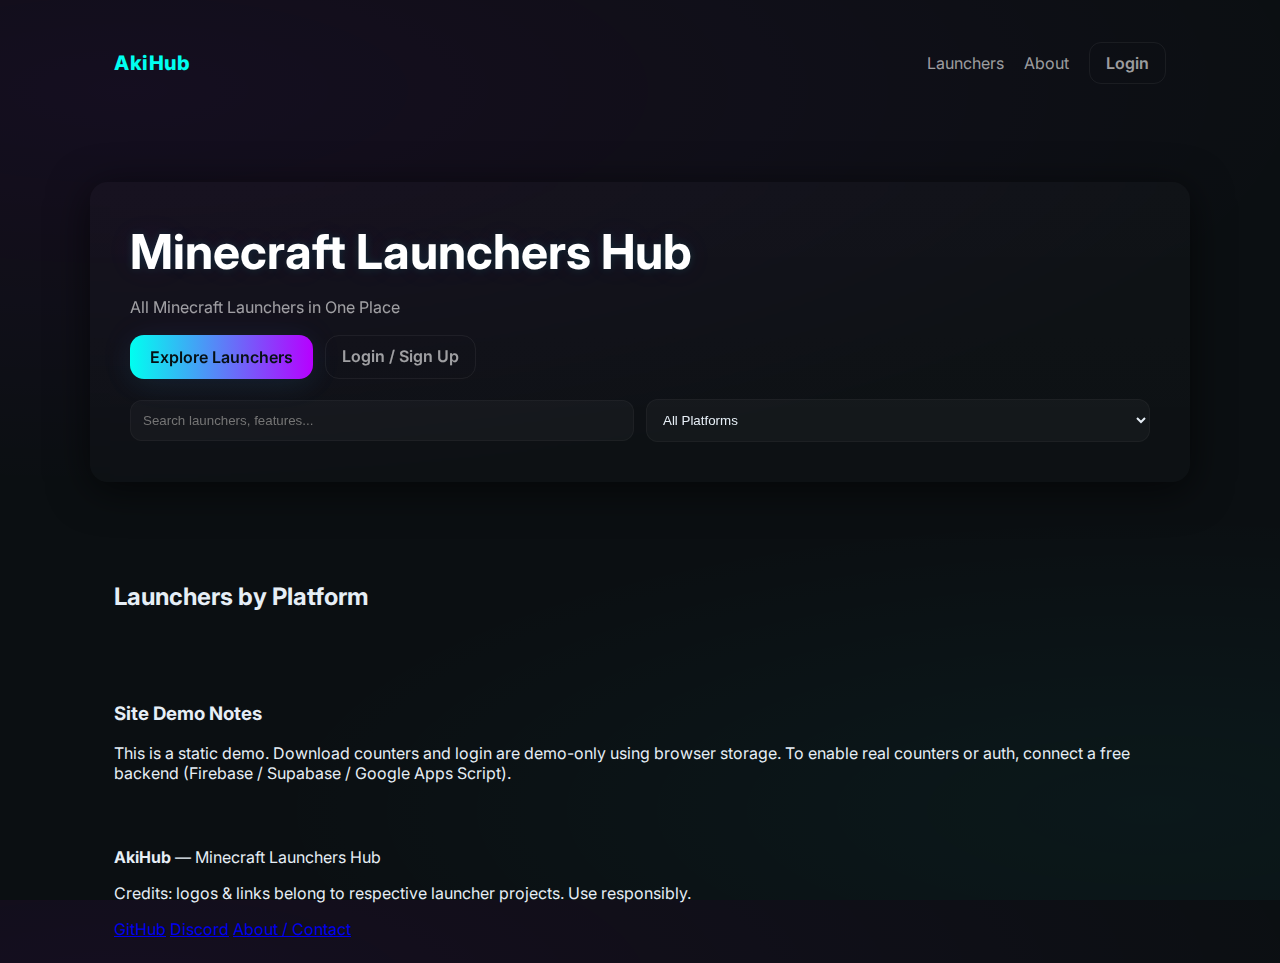
<file: index.html>
<!doctype html>
<html lang="en">
<head>
<meta charset="utf-8" />
<meta name="viewport" content="width=device-width, initial-scale=1" />
<title>AkiHub — Minecraft Launchers Hub</title>
<meta name="description" content="All Minecraft Launchers in One Place — AkiHub" />
<link rel="preconnect" href="https://fonts.gstatic.com" crossorigin>
<link href="https://fonts.googleapis.com/css2?family=Inter:wght@300;400;600;800&display=swap" rel="stylesheet">
<link rel="stylesheet" href="css/styles.css">
</head>
<body>
<header class="site-header">
<div class="container header-inner">
<a class="logo" href="/">AkiHub</a>
<nav class="nav">
<a href="#platforms">Launchers</a>
<a href="about.html">About</a>
<a href="login.html" class="btn btn-ghost">Login</a>
</nav>
</div>
</header>


<main>
<section class="hero neon-hero">
<div class="container hero-inner glass">
<h1 class="neon-title">Minecraft Launchers Hub</h1>
<p class="tagline">All Minecraft Launchers in One Place</p>
<div class="cta-row">
<a href="#platforms" class="btn btn-neon">Explore Launchers</a>
<a href="login.html" class="btn btn-outline">Login / Sign Up</a>
</div>


<div class="search-filter">
<input id="searchInput" type="search" placeholder="Search launchers, features..." class="neon-input" />
<select id="platformFilter" class="neon-select">
<option value="all">All Platforms</option>
<option value="Android">Android</option>
<option value="iOS">iOS</option>
<option value="Windows">Windows</option>
<option value="macOS">macOS</option>
<option value="Linux">Linux</option>
</select>
</div>
</div>
</section>


<section id="platforms" class="platforms container">
<h2 class="section-title">Launchers by Platform</h2>


<div id="launcherGrid" class="grid"></div>


</section>


<section class="download-stats container glass small-panel">
<h3>Site Demo Notes</h3>
<p>This is a static demo. Download counters and login are demo-only using browser storage. To enable real counters or auth, connect a free backend (Firebase / Supabase / Google Apps Script).</p>
</section>
</main>


<footer class="site-footer">
<div class="container footer-inner">
<div>
<strong>AkiHub</strong> — Minecraft Launchers Hub
<p class="muted">Credits: logos & links belong to respective launcher projects. Use responsibly.</p>
</div>
<div class="footer-links">
<a href="https://github.com/">GitHub</a>
<a href="#">Discord</a>
<a href="about.html">About / Contact</a>
</div>
</div>
</footer>


<script src="js/main.js"></script>
</body>
</html>
</file>
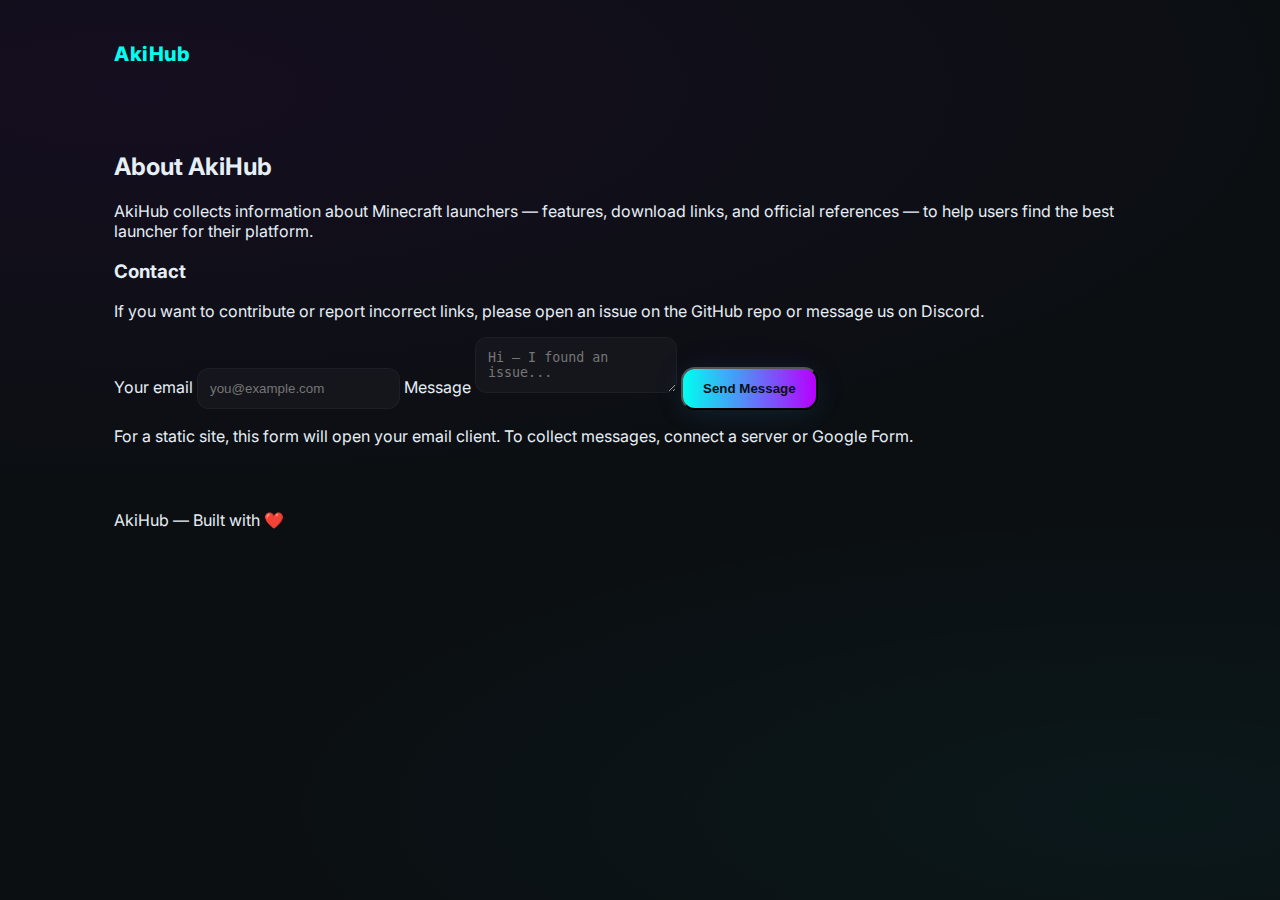
<file: about.html>
<!doctype html>
<html lang="en">
<head>
<meta charset="utf-8" />
<meta name="viewport" content="width=device-width, initial-scale=1" />
<title>About / Contact — AkiHub</title>
<link href="https://fonts.googleapis.com/css2?family=Inter:wght@300;400;600;800&display=swap" rel="stylesheet">
<link rel="stylesheet" href="css/styles.css">
</head>
<body>
<header class="site-header small">
<div class="container header-inner">
<a class="logo" href="/">AkiHub</a>
</div>
</header>


<main class="container">
<section class="glass contact-panel">
<h2 class="section-title">About AkiHub</h2>
<p>AkiHub collects information about Minecraft launchers — features, download links, and official references — to help users find the best launcher for their platform.</p>


<h3>Contact</h3>
<p>If you want to contribute or report incorrect links, please open an issue on the GitHub repo or message us on Discord.</p>


<form id="contactForm" class="contact-form">
<label> Your email
<input type="email" id="contactEmail" class="neon-input" placeholder="you@example.com">
</label>
<label> Message
<textarea id="contactMessage" class="neon-input" placeholder="Hi — I found an issue..."></textarea>
</label>
<button id="contactSubmit" class="btn btn-neon">Send Message</button>
</form>


<p class="muted small">For a static site, this form will open your email client. To collect messages, connect a server or Google Form.</p>
</section>
</main>


<footer class="site-footer small">
<div class="container footer-inner">
<div class="muted">AkiHub — Built with ❤️</div>
</div>
</footer>


<script>
document.getElementById('contactForm').addEventListener('submit', function(e){
e.preventDefault();
const email = document.getElementById('contactEmail').value || 'no-reply@example.com';
const msg = document.getElementById('contactMessage').value || '';
const subject = encodeURIComponent('AkiHub Contact');
const body = encodeURIComponent('From: ' + email + '\n\n' + msg);
window.location = `mailto:owner@example.com?subject=${subject}&body=${body}`;
});
</script>
</body>
</html>
</file>
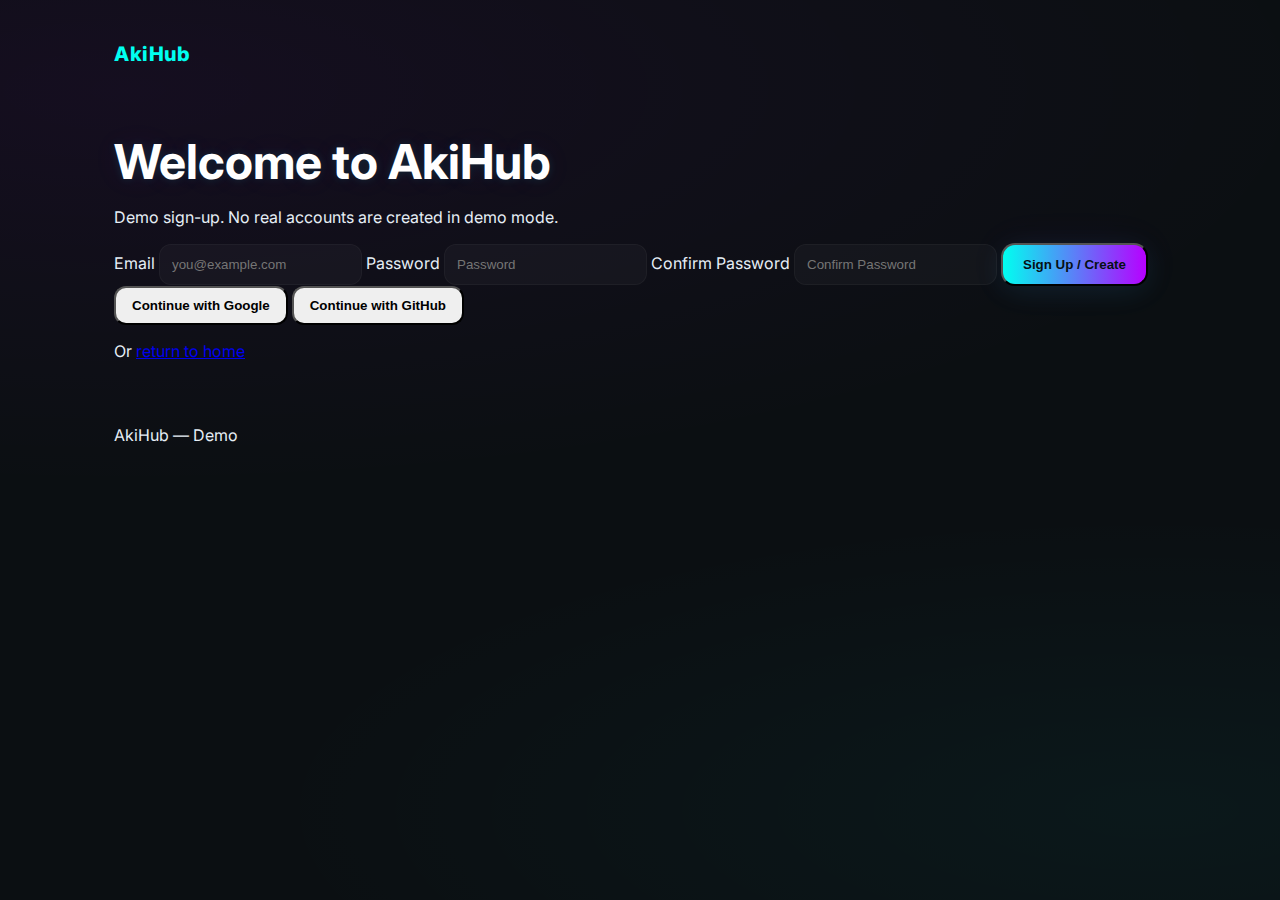
<file: login.html>
<!doctype html>
<html lang="en">
<head>
<meta charset="utf-8" />
<meta name="viewport" content="width=device-width, initial-scale=1" />
<title>Login — AkiHub</title>
<link href="https://fonts.googleapis.com/css2?family=Inter:wght@300;400;600;800&display=swap" rel="stylesheet">
<link rel="stylesheet" href="css/styles.css">
</head>
<body>
<header class="site-header small">
<div class="container header-inner">
<a class="logo" href="/">AkiHub</a>
</div>
</header>


<main class="container center">
<div class="auth-card glass">
<h2 class="neon-title small">Welcome to AkiHub</h2>
<p class="muted">Demo sign-up. No real accounts are created in demo mode.</p>


<form id="authForm" class="auth-form">
<label class="form-label">Email
<input id="email" type="email" class="neon-input" placeholder="you@example.com" required>
</label>
<label class="form-label">Password
<input id="password" type="password" class="neon-input" placeholder="Password" required>
</label>
<label class="form-label">Confirm Password
<input id="confirmPassword" type="password" class="neon-input" placeholder="Confirm Password" required>
</label>
<button type="submit" class="btn btn-neon full">Sign Up / Create</button>
</form>


<div class="social-row">
<button class="btn btn-social">Continue with Google</button>
<button class="btn btn-social">Continue with GitHub</button>
</div>


<p class="muted small">Or <a href="index.html">return to home</a></p>
</div>
</main>


<footer class="site-footer small">
<div class="container footer-inner">
<div class="muted">AkiHub — Demo</div>
</div>
</footer>


<script>
</html>
</file>
<file: css/styles.css>
:root{
--bg: #0b0f12;
--panel: rgba(255,255,255,0.03);
--glass: rgba(255,255,255,0.04);
--neon-cyan: #00fff0;
--neon-purple: #b700ff;
--muted: rgba(255,255,255,0.6);
--accent: linear-gradient(90deg,var(--neon-cyan),var(--neon-purple));
--container: 1100px;
}


*{box-sizing:border-box}
html,body{height:100%}
body{
margin:0;
font-family: 'Inter', system-ui, -apple-system, 'Segoe UI', Roboto, 'Helvetica Neue', Arial;
background: radial-gradient(1200px 400px at 10% 10%, rgba(183,0,255,0.06), transparent),
radial-gradient(900px 300px at 90% 90%, rgba(0,255,240,0.04), transparent),
var(--bg);
color:#e6eef6;
-webkit-font-smoothing:antialiased;
-moz-osx-font-smoothing:grayscale;
}
.container{max-width:var(--container);margin:0 auto;padding:24px}


.site-header{padding:18px 0}
.header-inner{display:flex;align-items:center;justify-content:space-between}
.logo{font-weight:800;letter-spacing:0.6px;color:var(--neon-cyan);text-decoration:none;font-size:20px}
.nav a{margin-left:16px;color:var(--muted);text-decoration:none}
.btn{display:inline-block;padding:10px 16px;border-radius:12px;text-decoration:none;font-weight:600}
.btn-ghost{border:1px solid rgba(255,255,255,0.06);background:transparent;color:var(--muted)}


/* Hero */
.hero{padding:56px 0}
.hero-inner{padding:40px;border-radius:18px;background:linear-gradient(180deg,rgba(255,255,255,0.02),rgba(255,255,255,0.01));backdrop-filter: blur(8px);box-shadow:0 8px 40px rgba(0,0,0,0.6)}
.neon-title{font-size:48px;margin:0 0 6px 0;text-shadow:0 0 10px rgba(0,255,240,0.12),0 0 30px rgba(183,0,255,0.08);color:white}
.tagline{color:var(--muted);margin-bottom:18px}
.cta-row{display:flex;gap:12px;margin-bottom:18px}


/* Neon button */
.btn-neon{background:linear-gradient(90deg,var(--neon-cyan),var(--neon-purple));color:#061014;padding:12px 20px;border-radius:14px;box-shadow:0 6px 30px rgba(0,255,240,0.08),0 0 40px rgba(183,0,255,0.06);transition:transform .18s}
.btn-neon:hover{transform:translateY(-4px)}


.btn-outline{border:1px solid rgba(255,255,255,0.06);background:transparent;color:var(--muted);border-radius:14px}


.search-filter{display:flex;gap:12px;align-items:center;margin-top:20px}
.neon-input, .neon-select{flex:1;padding:12px;border-radius:12px;background:var(--panel);border:1px solid rgba(255,255,255,0.04);color:inherit}
.neon-input:focus, .neon-select:focus{outline:none;box-shadow:0 0 18px rgba(0,255,240,0.05),0 0 40px rgba(183,0,255,0.03)}


/* Grid */
.grid{display:grid;grid-template-columns:repeat(auto-fit,minmax(260px,1fr));gap:18px;margin-top:24px}
.launcher-card{padding:18px;background
</file>
